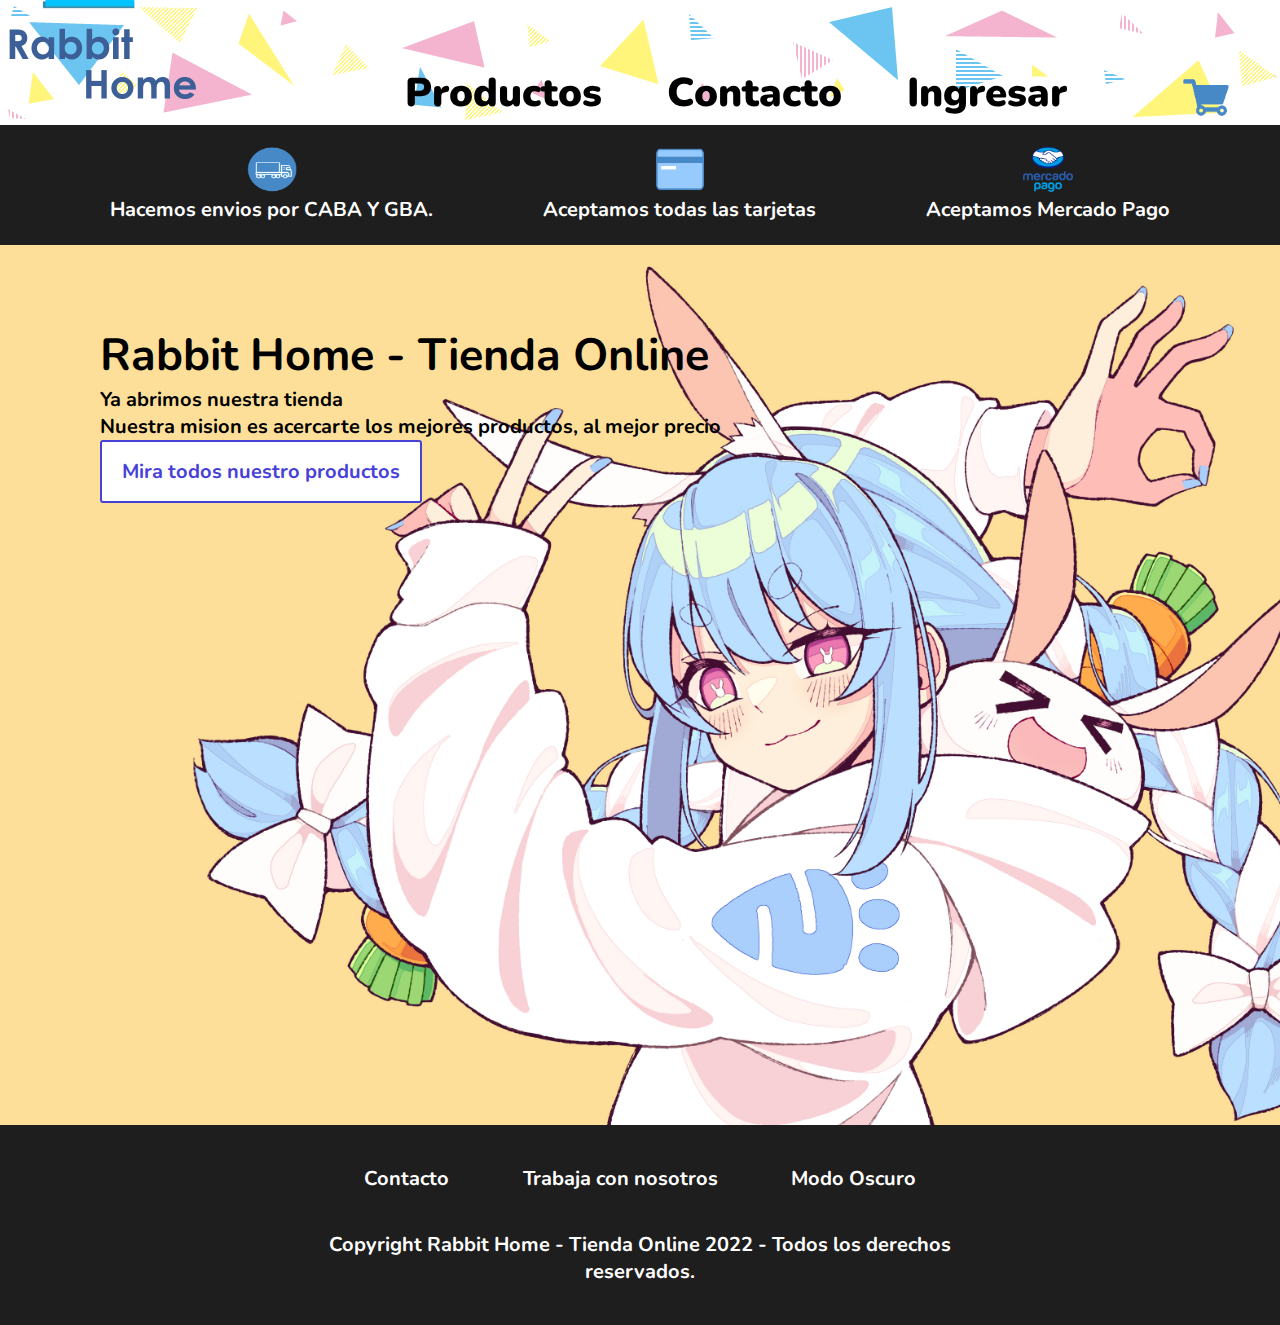
<file: index.html>
<!DOCTYPE html>
<html lang="en">
<head>
    <meta charset="UTF-8">
    <meta http-equiv="X-UA-Compatible" content="IE=edge">
    <meta name="viewport" content="width=device-width, initial-scale=1.0">
    <title>Rabbit Home | Tienda online</title>
    <link rel="icon" href="./Imagenes/iconos/Usada_Pekora_-_Signature.png">
    <link rel="stylesheet" href="./style.css">
    <link href="https://fonts.googleapis.com/css2?family=Nunito:ital,wght@0,300;1,300&display=swap" rel="stylesheet">

</head>
<body>

<!--NAV-->   
     <nav>
        <div>
            <a href="./index.html"><img class="iconoInicio" src="./Imagenes/iconos/icono-de-la-casa-azul-sobre-fondo-blanco2.png" alt="logo de inicio con forma de casa" srcset=""></a>
            <img class="nombrePag" src="./Imagenes/iconos/nombre.png" alt="">            
        </div>

        <div id="barraSuperior">
            <div class="divMenu">
               <a href="./productos.html"class="pMenu">Productos</a>
            </div>

            <div class="divMenu">
                <a href="./contacto.html"class="pMenu">Contacto</a>
            </div>

            <div class="divMenu">
                <a  href="./ingresar.html" class="pMenu">Ingresar</a>
            </div>
        </div>

        <div class="divCarrito">
            <p id="carritoP"> </p>
            <img class="imgCarrito" src="./Imagenes/iconos/carrito.png" alt="" srcset="">
        </div>
    </nav>
<!--HEADER-->
    <header>
            <div class="divHeader">
                <img class="imgheader" src="./Imagenes/iconos/camion.png" alt="">    
                <p class="pHeader">Hacemos envios por CABA Y GBA.</p>
            </div>

            <div class="divHeader">
                <img class="imgheader" src="./Imagenes/iconos/tarjeta.png" alt="">
                <p class="pHeader">Aceptamos todas las tarjetas</p>
            </div>

            <div class="divHeader">
                <img class="imgheader" src="./Imagenes/iconos/mercadoPago.png" alt="">
                <p class="pHeader">Aceptamos Mercado Pago</p>
            </div>
    </header>
    
<!--MAIN-->
    <main id="mainIndex">
        <div id="divPresentacion">
            <h1>Rabbit Home - Tienda Online</h1>
            <p>Ya abrimos nuestra tienda</p>
            <p>Nuestra mision es acercarte los mejores productos, al mejor precio</p>
            <a href="./productos.html" class="pBOTON">Mira todos nuestro productos</a>           
        </div>
    </main>

<!--FOOTER-->
    <footer>
        <div class="divFooter">
            <p class="pFooter">Contacto</p>
            <p class="pFooter">Trabaja con nosotros</p>
            <a href="#"><p class="pFooter" id="oscuro" >Modo Oscuro</p></a>
        </div>
        
        <div class="divFooter">
            <p class="pFooter">
                Copyright Rabbit Home - Tienda Online 2022 - Todos los derechos reservados.
            </p>            
        </div>


    </footer>
    
    <script src="./miarchivo.js"></script>
</body>
</html>
</file>
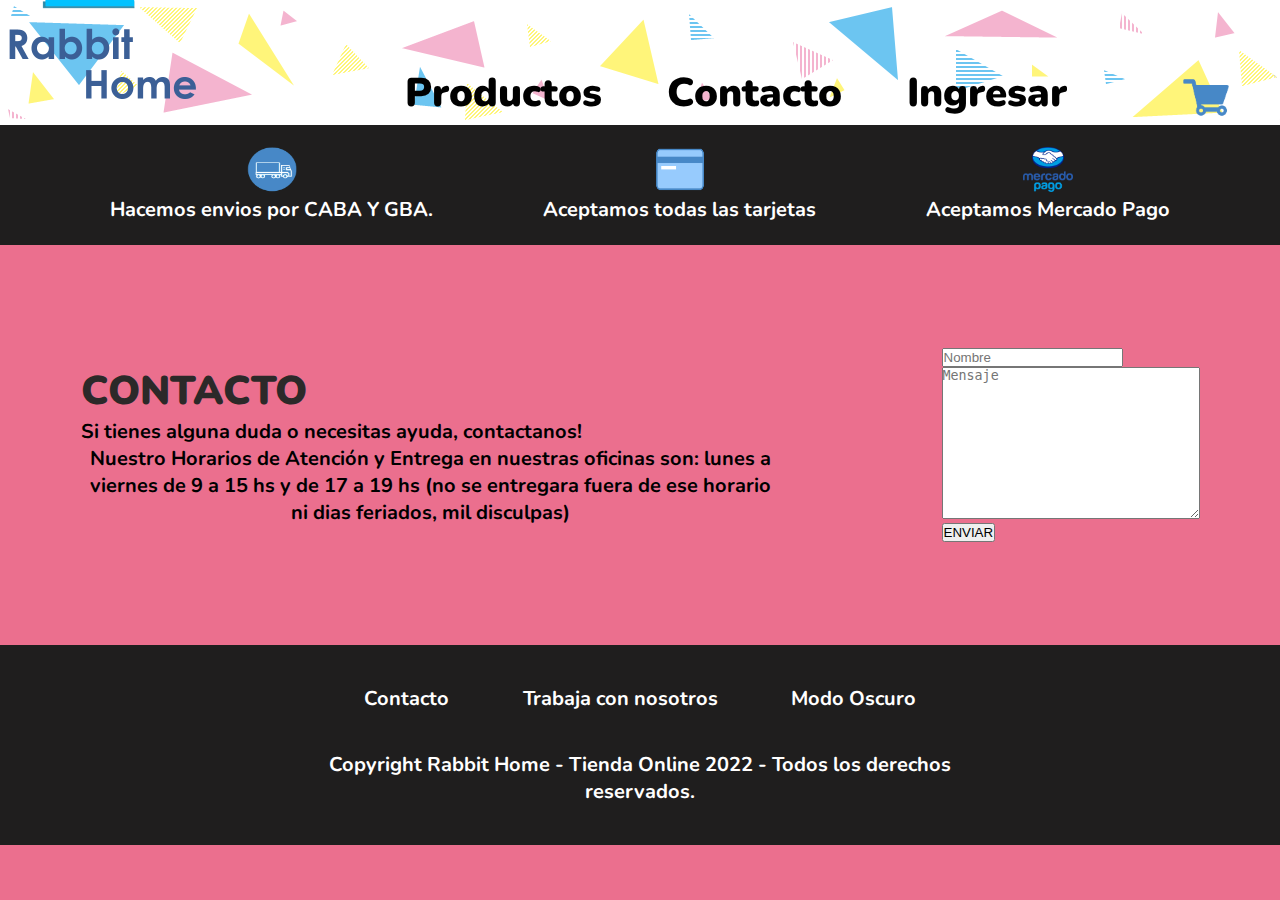
<file: contacto.html>
<!DOCTYPE html>
<html lang="en">
<head>
    <meta charset="UTF-8">
    <meta http-equiv="X-UA-Compatible" content="IE=edge">
    <meta name="viewport" content="width=device-width, initial-scale=1.0">
    <title>Rabbit Home | Tienda online</title>
    <link rel="icon" href="./Imagenes/iconos/Usada_Pekora_-_Signature.png">
    <link rel="stylesheet" href="./style.css">
    <link href="https://fonts.googleapis.com/css2?family=Nunito:ital,wght@0,300;1,300&display=swap" rel="stylesheet">

</head>
<body>
<!--NAV-->   
     <nav>
        <div>
            <a href="./index.html"><img class="iconoInicio" src="./Imagenes/iconos/icono-de-la-casa-azul-sobre-fondo-blanco2.png" alt="logo de inicio con forma de casa" srcset=""></a>
            <img class="nombrePag" src="./Imagenes/iconos/nombre.png" alt="">            
        </div>

        <div id="barraSuperior">
            <div class="divMenu">
                <a href="./productos.html"class="pMenu">Productos</a>
            </div>

            <div class="divMenu">
                <a href="./contacto.html"class="pMenu">Contacto</a>
            </div>

            <div class="divMenu">
                <a  href="./ingresar.html" class="pMenu">Ingresar</a>
            </div>
        </div>

        <div class="divCarrito">
            <p id="carritoP"> </p>
            <img class="imgCarrito" src="./Imagenes/iconos/carrito.png" alt="" srcset="">
        </div>
    </nav>
<!--HEADER-->
    <header>
        <div class="divHeader">
            <img class="imgheader" src="./Imagenes/iconos/camion.png" alt="">    
            <p class="pHeader">Hacemos envios por CABA Y GBA.</p>
        </div>

        <div class="divHeader">
            <img class="imgheader" src="./Imagenes/iconos/tarjeta.png" alt="">
            <p class="pHeader">Aceptamos todas las tarjetas</p>
        </div>

        <div class="divHeader">
            <img class="imgheader" src="./Imagenes/iconos/mercadoPago.png" alt="">
            <p class="pHeader">Aceptamos Mercado Pago</p>
        </div>
    </header>
<!--MAIN-->
<main id="mainContacto">
    <div class="divContacto">
        <h3>CONTACTO</h3>
        <p>Si tienes alguna duda o necesitas ayuda, contactanos!</p>
        <p>Nuestro Horarios de Atención y Entrega en nuestras oficinas son: lunes a viernes de 9 a 15 hs y de 17 a 19 hs (no se entregara fuera de ese horario ni dias feriados, mil disculpas)</p>
    </div>

    <div class="formContacto">
        <form action="">
            <div class="asd">
                <input type="text" name="nombreUsuario" id="s" placeholder="Nombre">  
            </div>

            <div class="sad">
                <textarea name="mensaje" id="mensaje" cols="30" rows="10" placeholder="Mensaje"></textarea>
            </div>
            
            <input class="ddd" type="submit" value="ENVIAR">
            
        </form>
    </div>
</main>

    <!--FOOTER-->
    <footer>
        <div class="divFooter">
            <p class="pFooter">Contacto</p>
            <p class="pFooter">Trabaja con nosotros</p>
            <a href="#"><p class="pFooter" id="oscuro" >Modo Oscuro</p></a>
        </div>
        
        <div class="divFooter">
            <p class="pFooter">
                Copyright Rabbit Home - Tienda Online 2022 - Todos los derechos reservados.
            </p>            
        </div>


    </footer>

    <script src="./miarchivo.js"></script>
</body>
</html>
</file>
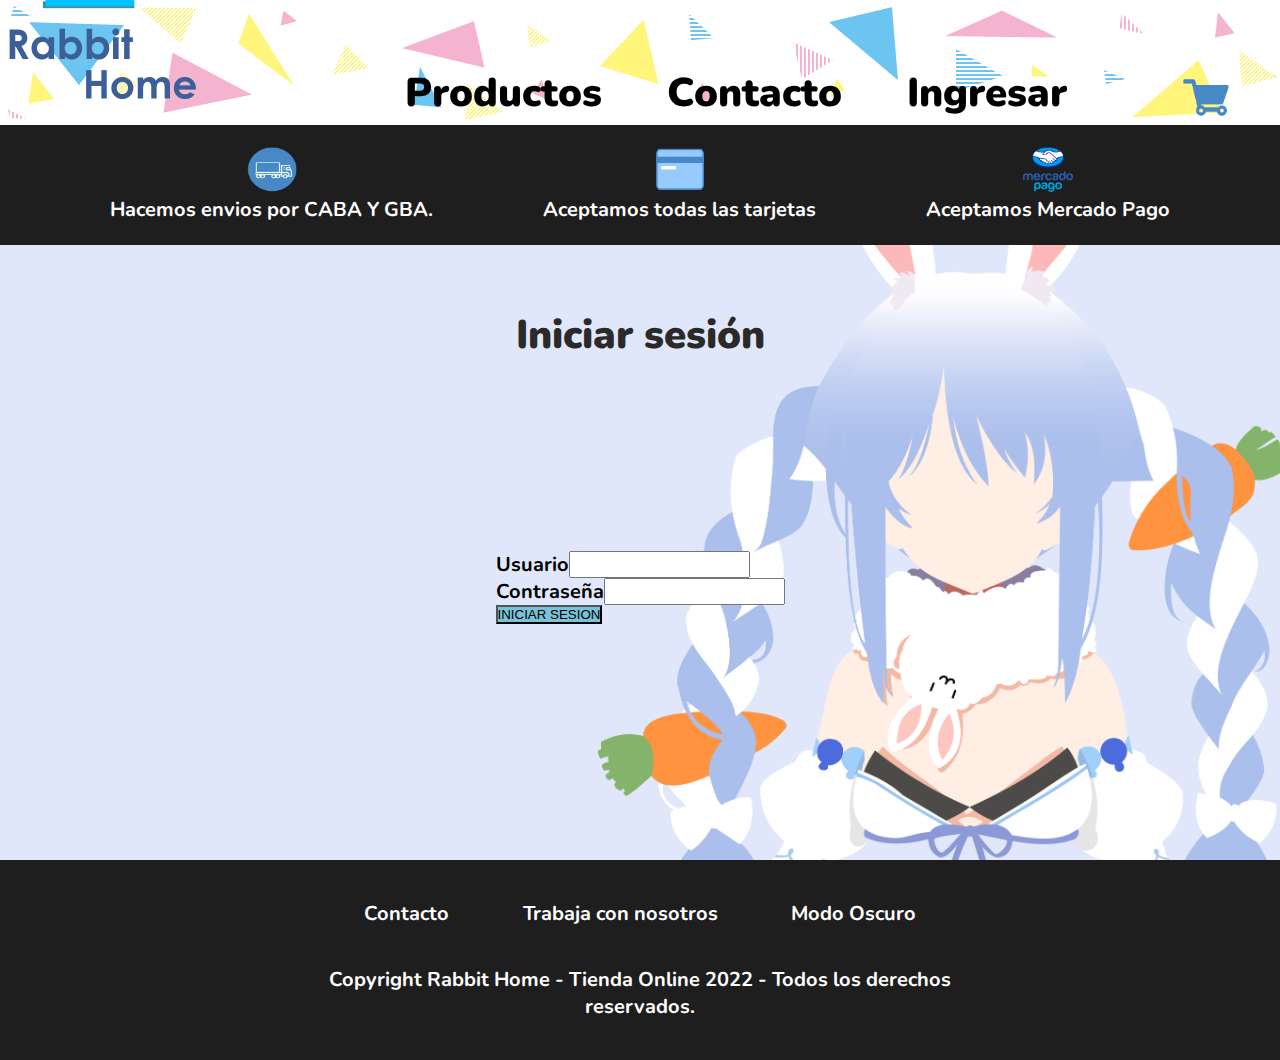
<file: ingresar.html>
<!DOCTYPE html>
<html lang="en">
<head>
    <meta charset="UTF-8">
    <meta http-equiv="X-UA-Compatible" content="IE=edge">
    <meta name="viewport" content="width=device-width, initial-scale=1.0">
    <title>Rabbit Home | Tienda online</title>
    <link rel="icon" href="./Imagenes/iconos/Usada_Pekora_-_Signature.png">
    <link rel="stylesheet" href="./style.css">
    <link href="https://fonts.googleapis.com/css2?family=Nunito:ital,wght@0,300;1,300&display=swap" rel="stylesheet">

</head>
<body class="body-ingresar">
<!--NAV-->   
     <nav>
        <div>
            <a href="./index.html"><img class="iconoInicio" src="./Imagenes/iconos/icono-de-la-casa-azul-sobre-fondo-blanco2.png" alt="logo de inicio con forma de casa" srcset=""></a>
            <img class="nombrePag" src="./Imagenes/iconos/nombre.png" alt="">        
        </div>

        <div id="barraSuperior">
            <div class="divMenu">
                <a href="./productos.html"class="pMenu">Productos</a>
            </div>

            <div class="divMenu">
                <a href="./contacto.html"class="pMenu">Contacto</a>
            </div>

            <div class="divMenu">
                <a  href="./ingresar.html" class="pMenu">Ingresar</a>
            </div>
        </div>

        <div class="divCarrito">
            <p id="carritoP"> </p>
            <img class="imgCarrito" src="./Imagenes/iconos/carrito.png" alt="" srcset="">
        </div>
    </nav>
<!--HEADER-->
    <header>
        <div class="divHeader">
            <img class="imgheader" src="./Imagenes/iconos/camion.png" alt="">    
            <p class="pHeader">Hacemos envios por CABA Y GBA.</p>
        </div>

        <div class="divHeader">
            <img class="imgheader" src="./Imagenes/iconos/tarjeta.png" alt="">
            <p class="pHeader">Aceptamos todas las tarjetas</p>
        </div>

        <div class="divHeader">
            <img class="imgheader" src="./Imagenes/iconos/mercadoPago.png" alt="">
            <p class="pHeader">Aceptamos Mercado Pago</p>
        </div>
    </header>

<!--MAIN-->
<main id="mainIngresar">
    <div>
        <h3>Iniciar sesión</h3>
    </div>

    <div class="wallIngresar">
        <form action="">
            <div class="divInput">
                <p>Usuario</p><input type="text" name="nombreUsuario" id="nombreUsuario">  
            </div>

            <div class="divInput">
                <p>Contraseña</p><input type="password" name="contraseñaUsuario" id="nombreConstraseña">  
            </div>
            
            <input class="ingresarBoton" type="submit" value="INICIAR SESION">
            
        </form>
    </div>
</main>

    <!--FOOTER-->
    <footer>
        <div class="divFooter">
            <p class="pFooter">Contacto</p>
            <p class="pFooter">Trabaja con nosotros</p>
            <a href="#"><p class="pFooter" id="oscuro" >Modo Oscuro</p></a>
        </div>
        
        <div class="divFooter">
            <p class="pFooter">
                Copyright Rabbit Home - Tienda Online 2022 - Todos los derechos reservados.
            </p>            
        </div>


    </footer>

    <script src="./miarchivo.js"></script>
</body>
</html>
</file>
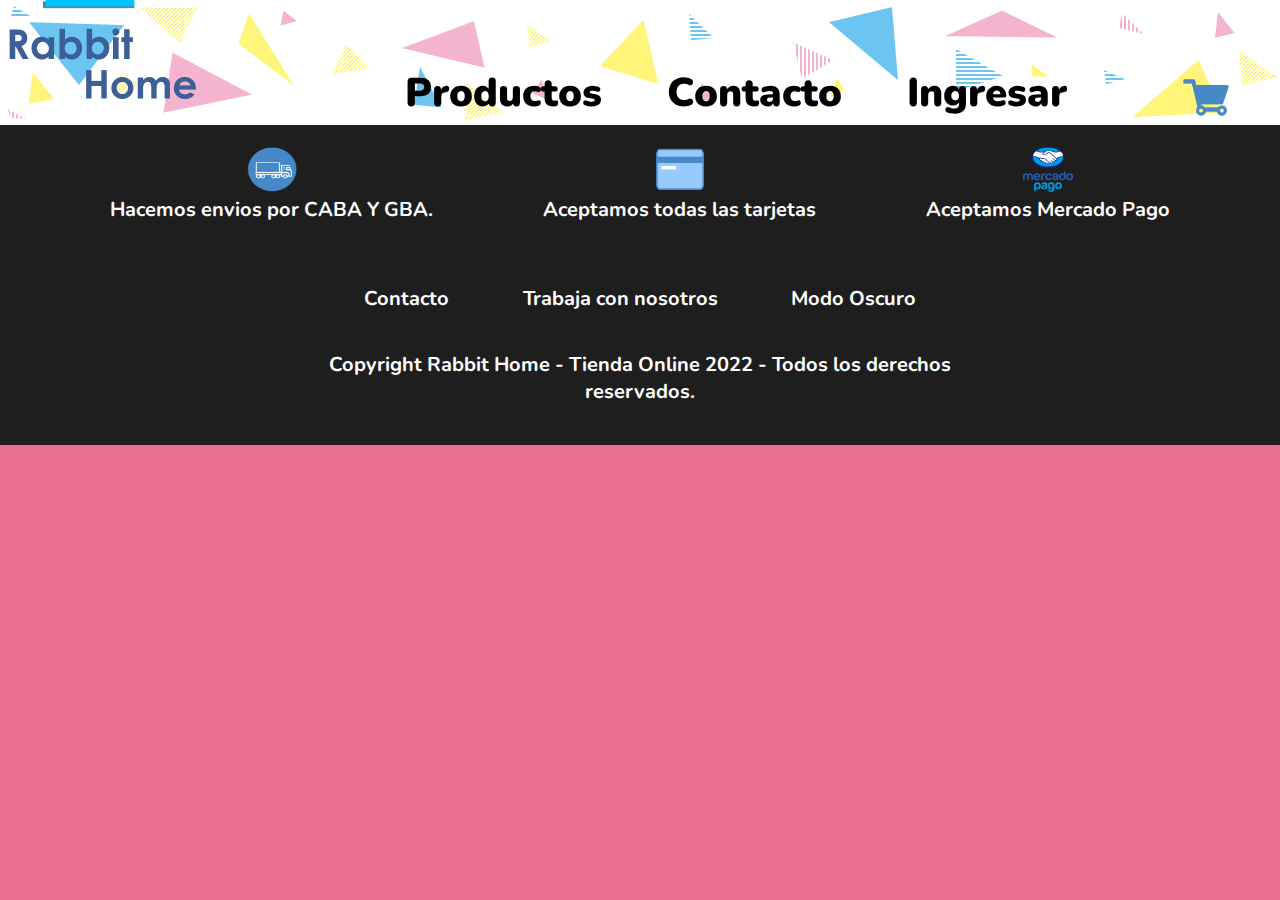
<file: perfil.html>
<!DOCTYPE html>
<html lang="en">
<head>
    <meta charset="UTF-8">
    <meta http-equiv="X-UA-Compatible" content="IE=edge">
    <meta name="viewport" content="width=device-width, initial-scale=1.0">
    <title>Rabbit Home | Tienda online</title>
    <link rel="icon" href="./Imagenes/iconos/Usada_Pekora_-_Signature.png">
    <link rel="stylesheet" href="./style.css">
    <link href="https://fonts.googleapis.com/css2?family=Nunito:ital,wght@0,300;1,300&display=swap" rel="stylesheet">

</head>
<body>
<!--NAV-->   
     <nav>
        <div>
            <a href="./index.html"><img class="iconoInicio" src="./Imagenes/iconos/icono-de-la-casa-azul-sobre-fondo-blanco2.png" alt="logo de inicio con forma de casa" srcset=""></a>
            <img class="nombrePag" src="./Imagenes/iconos/nombre.png" alt="">            
        </div>

        <div id="barraSuperior">
            <div class="divMenu">
                <a href="./productos.html"class="pMenu">Productos</a>
            </div>

            <div class="divMenu">
                <a href="./contacto.html"class="pMenu">Contacto</a>
            </div>

            <div class="divMenu">
                <a  href="./ingresar.html" class="pMenu">Ingresar</a>
            </div>
        </div>

        <div class="divCarrito">
            <p id="carritoP"> </p>
            <img class="imgCarrito" src="./Imagenes/iconos/carrito.png" alt="" srcset="">
        </div>
    </nav>
<!--HEADER-->
    <header>
        <div class="divHeader">
            <img class="imgheader" src="./Imagenes/iconos/camion.png" alt="">    
            <p class="pHeader">Hacemos envios por CABA Y GBA.</p>
        </div>

        <div class="divHeader">
            <img class="imgheader" src="./Imagenes/iconos/tarjeta.png" alt="">
            <p class="pHeader">Aceptamos todas las tarjetas</p>
        </div>

        <div class="divHeader">
            <img class="imgheader" src="./Imagenes/iconos/mercadoPago.png" alt="">
            <p class="pHeader">Aceptamos Mercado Pago</p>
        </div>
    </header>
<!--MAIN-->
<main id="mainPerfil">

</main>

    <!--FOOTER-->
    <footer>
        <div class="divFooter">
            <p class="pFooter">Contacto</p>
            <p class="pFooter">Trabaja con nosotros</p>
            <a href="#"><p class="pFooter" id="oscuro" >Modo Oscuro</p></a>
        </div>
        
        <div class="divFooter">
            <p class="pFooter">
                Copyright Rabbit Home - Tienda Online 2022 - Todos los derechos reservados.
            </p>            
        </div>


    </footer>

    <script src="./miarchivo.js"></script>
</body>
</html>
</file>
<file: style.css>
*{
    padding: 0px;
    margin: 0px;
}
/*
.jm-loadingpage {
    position: fixed;
    left: 0px;
    top: 0px;
    width: 100%;
    height: 100%;
    z-index: 999999999;
    background: url(Gif/usada-pekora.gif) center no-repeat #fff;
}
*/


.miniImgs{
    height: 100px;
    width: 100px;
}

body{
    background-color:#eb6f8e;  
}

.body-ingresar{
    background-color: #ffffff;
    background-image: url(./Imagenes/fondos/wallpaper_ingresar.png);
    background-repeat: no-repeat;
    background-size:cover;
}


p, .pBOTON , .aCompra{
    font-family: 'Nunito', sans-serif;
    font-size: 20px;
    font-weight: bold;
    text-align: center;
}
/*******ICONOS******/
.iconoX{
  font-size: 20px;
}


/********NAV********/
nav{
   
    background-image: url(./Imagenes/fondos/fondo.png);
    display: flex;
    justify-content: space-between;
    align-items: flex-end;
    height: 120px;
    padding-bottom: 5px;
}
.divCarrito{
    display: flex;
    font-size: 50px;
    color: #4967ca;
    justify-content: center;
    width: 150px;
}



.nombrePag{
    width: 200px;
}

.iconoInicio{
    width: 100px;
    margin-left: 40px;
}

.imgCarrito{
    width: 80px;
}

#barraSuperior{
    display: flex;
    justify-content: space-evenly;
    width: 800px;
}

.pMenu{
    font-family: 'Nunito', sans-serif;
    font-size: 40px;
    font-weight:900 ;
    color: rgb(14, 14, 59);
    --s: 0.1em;   /* the thickness of the line */
     --c: #1095c1; /* the color */  
    color: #0000;
    padding-bottom: var(--s);
    background: 
        linear-gradient(90deg,var(--c) 50%,#000 0) calc(100% - var(--_p,0%))/200% 100%,
        linear-gradient(var(--c) 0 0) 0% 100%/var(--_p,0%) var(--s) no-repeat;
    -webkit-background-clip: text,padding-box;
            background-clip: text,padding-box;
    transition: 0.5s;
}

.pMenu:hover{
    --_p: 100%
}

/********HEADER********/
header{
    display: flex;
    flex-direction: row;
    justify-content: space-evenly;
    align-items: center;
    height: 120px;
    background-color: #1f1e1e;
}

.divHeader{
    text-align: center;
}

.imgheader{
    width: 50px;
    height: 45px;
}

/****ASIDE*******/


h2{
    text-align: center;
}

/****MAIN-INDEX****/
#mainIndex{
    padding-top: 80px;
    width:auto ;
    display: flex;;
    align-items: flex-start;
    height: 800px;
    background-image: url(./Imagenes/fondos/wallpaper_amarillo2_index.jpg);
    background-size: cover;
    background-repeat: no-repeat;
}

#divPresentacion{
    margin-left: 100px;
    height: 400px;
    display: flex;
    flex-direction: column;
    align-items: flex-start;
}


/****MAIN-PRODUCTO****/

#mainProductos{    
    padding-top: 80px;
    width:auto ;
    display: flex;
    flex-direction:row-reverse ;
    justify-content: space-evenly;
    height: 2100px;
    background-image: url(Imagenes/fondos/fondo-rosa.png);
    background-repeat: no-repeat;
    background-size:100vw;
    background-attachment:fixed ;
}

.divCarroProduc{
    position: fixed;
    top: 0px;
    right: 0;
    width: 400px;
    height: 2625px ;
    background-color:#ccafe7;
    visibility:visible ;
}

.tituloCarro{
    font-size: 35px;
    font-weight:bolder ;
}

.divCarroProducVacio{
    background-color: #857cff;
}

.pVacio{
    color:#353030 
}

aside{
    width: 400px;
    height: 1900px;
    background-color: #ffffff;
    border: 3px solid #353030  ;
    border-radius: 10px;
}

#divCentrado{
    display: grid;
    grid-template-columns: repeat(3,255px);
    grid-template-rows: repeat(5,500px);
    column-gap: 50px;
}

.imgProducto{
    width: 250px;
    height: 280px;
}

.cuadroProducto{
    display: flex;
    flex-direction: column;
    height: 400px;
    background-color:#ffba9a;
    align-items: center;
    justify-content: center;
    border: solid #673081 2px;
    border-radius: 5px;
    padding: 0px;
}

.aCompra{
    
    border: none;
    color: white;
    padding: 16px 40px;
    text-align: center;
    
    font-size: 16px;
    margin: 4px 2px;
    transition-duration: 0.6s;
    cursor: pointer;

    background-color: #57c3e4;
    color: black;
    border: 2px solid rgb(240, 127, 180);
    border-radius: 5px;
}

.aCompra:hover {
    background-color: #857cff;;
    color: white;
    border: hidden;
    border: 2px solid #57c3e4;
}


/****MAIN-INGRESAR****/
#mainIngresar{
    width:auto ;
    display: flex;
    flex-direction: column;
    justify-content: center;
    align-items: center;
    height: 600px;
    margin-top: 15px;
}

.wallIngresar{
    display: flex;
    justify-content: center;
    align-items: center;
    width: 800px;
    height: 450px;
}


/*.pBOTON{
    color: #1f1e1e;
    background-color:#eb6f8e;
    font-family: 'Nunito', sans-serif;
    font-size: 28px;
    font-weight: bold;   
}*/
.pBOTON {
    background: #fff; /* color de fondo */
    color: #4741d7; /* color de fuente */
    border: 2px solid #4741d7; /* tamaño y color de borde */
    padding: 16px 20px;
    border-radius: 3px; /* redondear bordes */
    position: relative;
    z-index: 1;
    overflow: hidden;
    display: inline-block;
  }
  .pBOTON:hover {
    color: #fff;/* color de fuente hover */
  }
  .pBOTON::after {
    content: "";
    background: #4741d7; /* color de fondo hover */
    position: absolute;
    z-index: -1;
    padding: 16px 20px;
    display: block;
    left: -20%;
    right: -20%;
    top: 0;
    bottom: 0;
    transform: skewX(45deg) scale(0, 1);
    transition: all 0.3s ease;
  }
  .pBOTON:hover::after {
    transition: all 0.3s ease-out;
    transform: skewX(45deg) scale(1, 1);
  }
/**/
h3{
    color: #2c2929;
    font-family: 'Nunito', sans-serif;
    font-size: 40px;
    font-weight:900 ;
}

.divInput{
    display: flex;
}

.ingresarBoton{
    background-color: #7ac2d8;
}

h1{
    font-family: 'Nunito', sans-serif;
    font-weight:bold ;
    font-size: 45px;
}

/********MAIN-CONTACTO********/

#mainContacto{
    display: flex;
    flex-direction: row;
    justify-content:space-around ;
    align-items: center;
    height: 400px;
}

.divContacto{
    display: flex;
    flex-direction: column;
    align-items: flex-start;
    width: 700px;
}


/********FOOTER********/
footer{
    height: 200px;
    background-color: #1f1e1e;
    display: flex;
    flex-direction: column;
    justify-content: space-evenly;
    align-items: center;
}

.divFooter{
    width: 700px;
    display: flex;
    justify-content: space-evenly;
}

.pFooter , .pHeader{
    color: #ffffff;
    text-align: center;
}

a{
    text-decoration: none;
}
</file>
